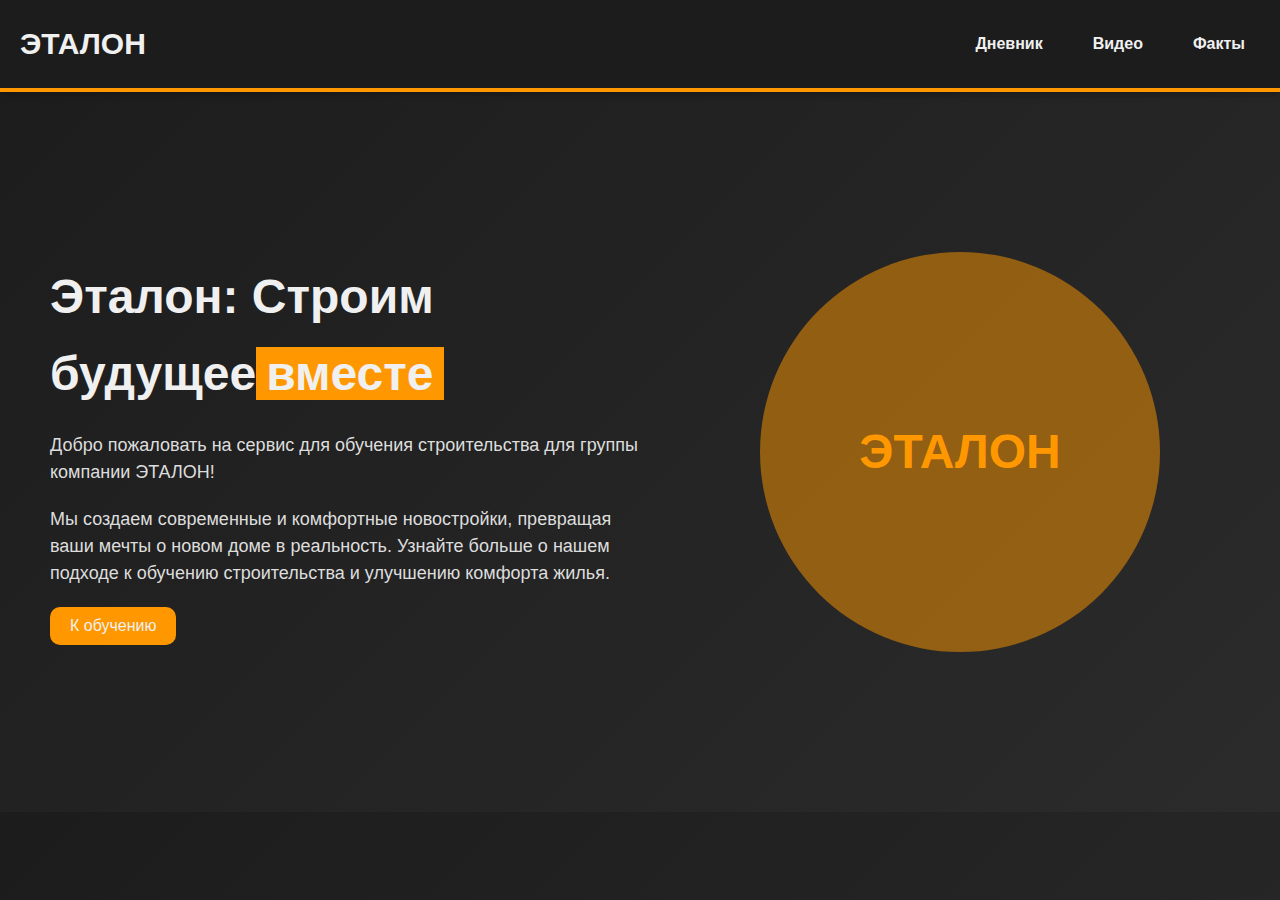
<file: index.html>
<!DOCTYPE html>
<html lang="ru">
<head>
    <meta charset="UTF-8">
    <meta name="viewport" content="width=device-width, initial-scale=1.0">
    <title>Главная страница</title>
    <link rel="stylesheet" href="styles.css">
    <link rel="icon" type="images/x-icon" href="favicon/home.ico.png">
</head>
<body>
    <header>
        <div class="header-left">
            <a href="index.html" class="logo">ЭТАЛОН</a>
        </div>
        <nav>
            <ul>
             <li><a href="diary.html">Дневник</a></li>
             <li><a href="videos.html">Видео</a></li>
             <li><a href="firste.html">Факты</a></li>
            </ul>
        </nav>
    </header>
    <main>
        <div class="content">
            <h1>Эталон: Строим будущее<span class="highlight">вместе</span></h1>
            <p>Добро пожаловать на сервис для обучения строительства для группы компании ЭТАЛОН!</p>
            <p>Мы создаем современные и комфортные новостройки, превращая ваши мечты о новом доме в реальность. 
            Узнайте больше о нашем подходе к обучению строительства и улучшению комфорта жилья.</p>
            <a href="videos.html"><button>К обучению</button></a>
        </div>
        <div class="background">
            <div class="circle"></div>
            <h2>ЭТАЛОН</h2>
        </div>
    </main>
</body>
</html>
</file>
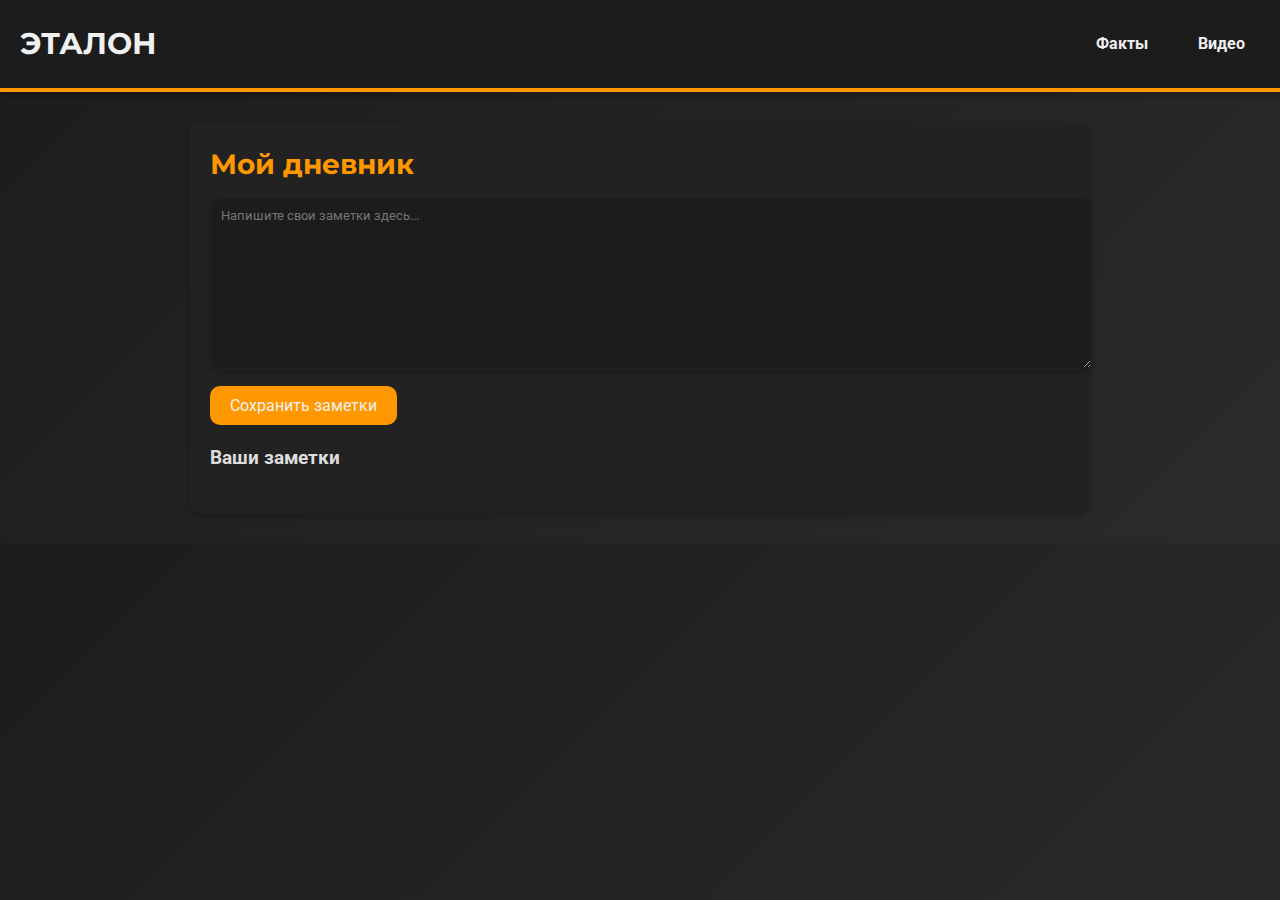
<file: diary.html>
<!DOCTYPE html>
<html lang="ru">
<head>
  <meta charset="UTF-8">
  <meta name="viewport" content="width=device-width, initial-scale=1.0">
  <title>Дневник</title>
  <link rel="stylesheet" href="styles.css">
  <link rel="preconnect" href="https://fonts.gstatic.com">
  <link href="https://fonts.googleapis.com/css2?family=Roboto:wght@400;700&display=swap" rel="stylesheet">
  <link href="https://fonts.googleapis.com/css2?family=Montserrat:wght@400;700&display=swap" rel="stylesheet">
  <link href="https://fonts.googleapis.com/css2?family=Poppins:wght@400;700&display=swap" rel="stylesheet">
  <link rel="icon" type="images/x-icon" href="favicon/home.ico.png">
</head>
<body>
  <header>
    <div class="header-left">
      <a href="index.html" class="logo">ЭТАЛОН</a>
    </div>
    <nav>
      <ul>
        <li><a href="firste.html">Факты</a></li>
        <li><a href="videos.html">Видео</a></li>
      </ul>
    </nav>
  </header>
  <div class="container">
    <section>
      <h2>Мой дневник</h2>
      <textarea id="diary-text" rows="10" cols="50" placeholder="Напишите свои заметки здесь..."></textarea>
      <button id="save-btn">Сохранить заметки</button>
      <h3>Ваши заметки</h3>
      <ul id="diary-entries"></ul>
    </section>
  </div>
  <script src="scripts.js"></script>
</body>
</html>
</file>
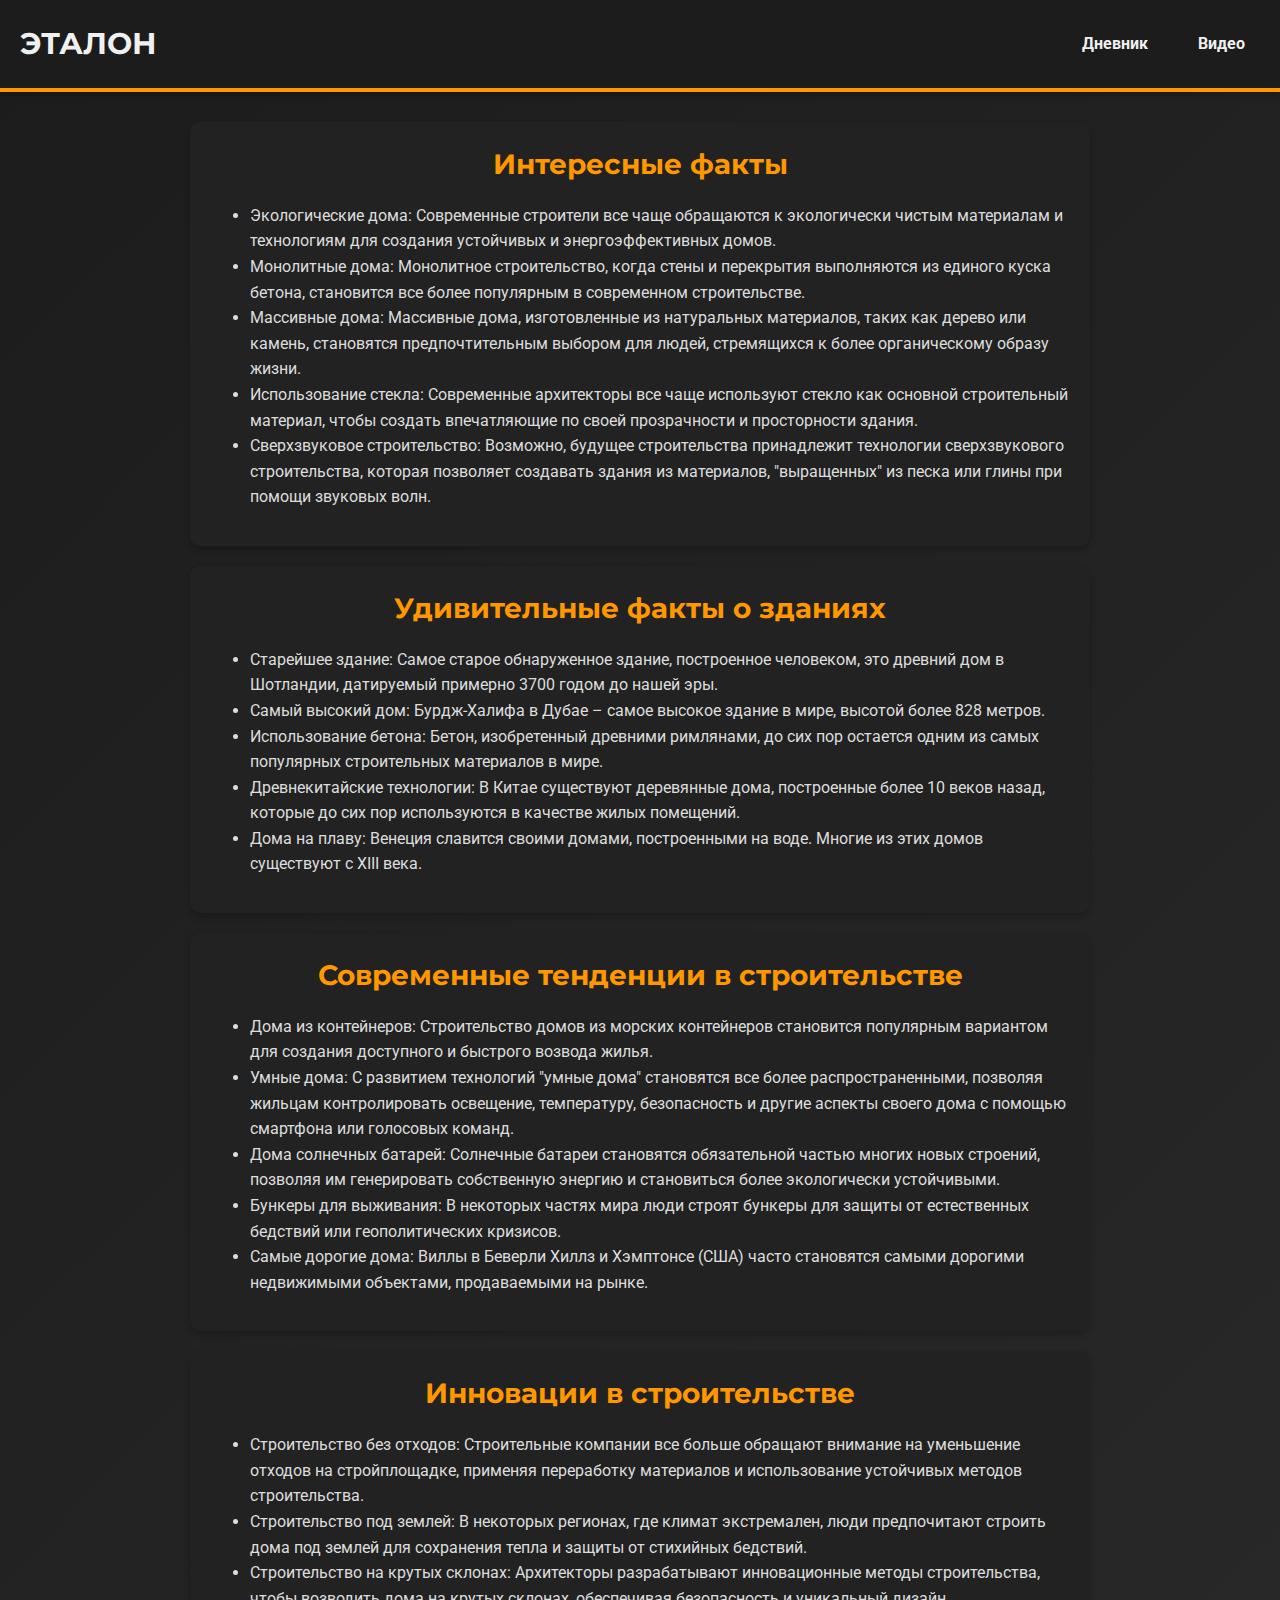
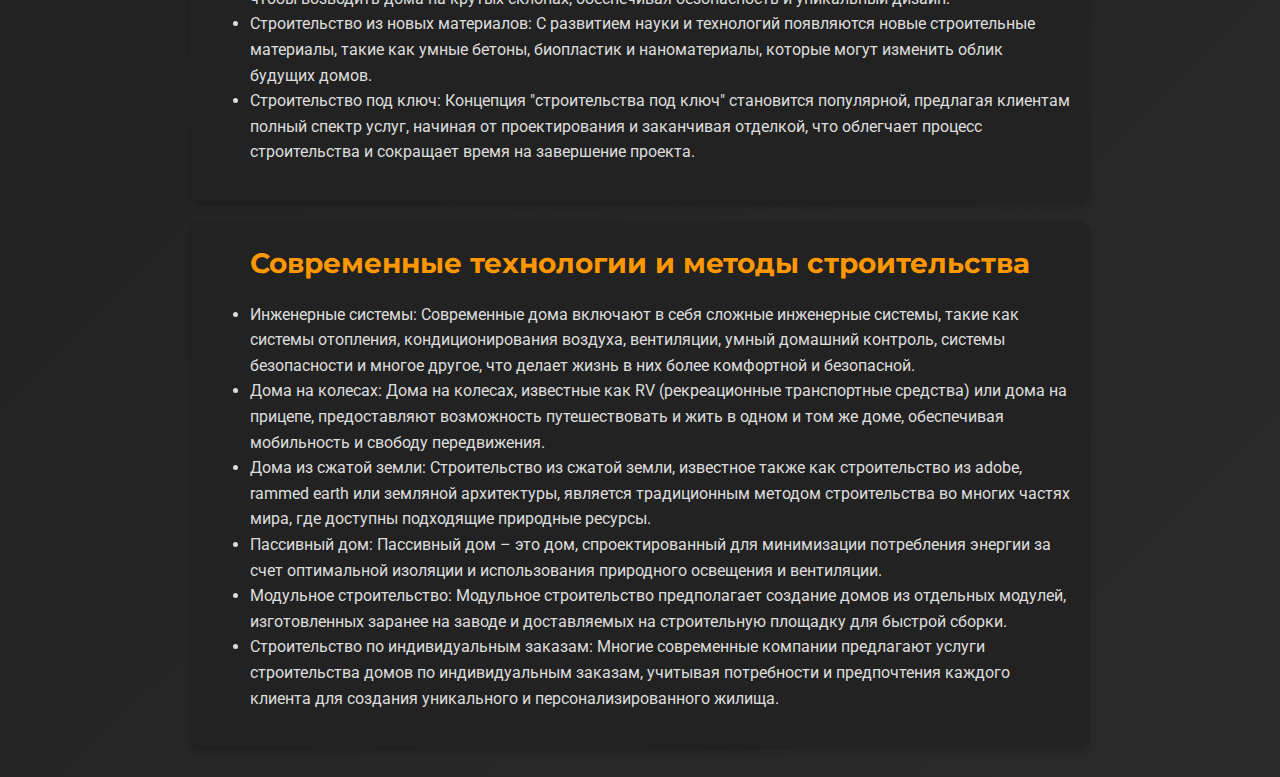
<file: firste.html>
<!DOCTYPE html>
<html lang="ru">
<head>
  <meta charset="UTF-8">
  <meta name="viewport" content="width=device-width, initial-scale=1.0">
  <title>Факты</title>
  <link rel="stylesheet" href="styles.css">
  <link rel="preconnect" href="https://fonts.gstatic.com">
  <link href="https://fonts.googleapis.com/css2?family=Roboto:wght@400;700&display=swap" rel="stylesheet">
  <link href="https://fonts.googleapis.com/css2?family=Montserrat:wght@400;700&display=swap" rel="stylesheet">
  <link rel="icon" type="images/x-icon" href="favicon/home.ico.png">
</head>
<body>
  <header>
    <div class="header-left">
      <a href="index.html" class="logo">ЭТАЛОН</a>
    </div>
    <nav class="header-right">
      <ul>
        <li><a href="diary.html">Дневник</a></li>
        <li><a href="videos.html">Видео</a></li>
      </ul>
    </nav>
  </header>
  <div class="container">
    <section>
      <h2 style="text-align: center;">Интересные факты</h2> 
      <ul id="fact-list">
        <li>Экологические дома: Современные строители все чаще обращаются к экологически чистым материалам и технологиям для создания устойчивых и энергоэффективных домов.</li>
        <li>Монолитные дома: Монолитное строительство, когда стены и перекрытия выполняются из единого куска бетона, становится все более популярным в современном строительстве.</li>
        <li>Массивные дома: Массивные дома, изготовленные из натуральных материалов, таких как дерево или камень, становятся предпочтительным выбором для людей, стремящихся к более органическому образу жизни.</li>
        <li>Использование стекла: Современные архитекторы все чаще используют стекло как основной строительный материал, чтобы создать впечатляющие по своей прозрачности и просторности здания.</li>
        <li>Сверхзвуковое строительство: Возможно, будущее строительства принадлежит технологии сверхзвукового строительства, которая позволяет создавать здания из материалов, "выращенных" из песка или глины при помощи звуковых волн.</li>
      </ul>
    </section>
    <section>
      <h2 style="text-align: center;">Удивительные факты о зданиях</h2> 
      <ul id="fact-list">
        <li>Старейшее здание: Самое старое обнаруженное здание, построенное человеком, это древний дом в Шотландии, датируемый примерно 3700 годом до нашей эры.</li>
        <li>Самый высокий дом: Бурдж-Халифа в Дубае – самое высокое здание в мире, высотой более 828 метров.</li>
        <li>Использование бетона: Бетон, изобретенный древними римлянами, до сих пор остается одним из самых популярных строительных материалов в мире.</li>
        <li>Древнекитайские технологии: В Китае существуют деревянные дома, построенные более 10 веков назад, которые до сих пор используются в качестве жилых помещений.</li>
        <li>Дома на плаву: Венеция славится своими домами, построенными на воде. Многие из этих домов существуют с XIII века.</li>
      </ul>
    </section>
    <section>
      <h2 style="text-align: center;">Современные тенденции в строительстве</h2>
      <ul id="fact-list">
        <li>Дома из контейнеров: Строительство домов из морских контейнеров становится популярным вариантом для создания доступного и быстрого возвода жилья.</li>
        <li>Умные дома: С развитием технологий "умные дома" становятся все более распространенными, позволяя жильцам контролировать освещение, температуру, безопасность и другие аспекты своего дома с помощью смартфона или голосовых команд.</li>
        <li>Дома солнечных батарей: Солнечные батареи становятся обязательной частью многих новых строений, позволяя им генерировать собственную энергию и становиться более экологически устойчивыми.</li>
        <li>Бункеры для выживания: В некоторых частях мира люди строят бункеры для защиты от естественных бедствий или геополитических кризисов.</li>
        <li>Самые дорогие дома: Виллы в Беверли Хиллз и Хэмптонсе (США) часто становятся самыми дорогими недвижимыми объектами, продаваемыми на рынке.</li>
        </ul>
        </section>
        <section>
      <h2 style="text-align: center;">Инновации в строительстве</h2>
      <ul id="fact-list">
        <li>Строительство без отходов: Строительные компании все больше обращают внимание на уменьшение отходов на стройплощадке, применяя переработку материалов и использование устойчивых методов строительства.</li>
        <li>Строительство под землей: В некоторых регионах, где климат экстремален, люди предпочитают строить дома под землей для сохранения тепла и защиты от стихийных бедствий.</li>
        <li>Строительство на крутых склонах: Архитекторы разрабатывают инновационные методы строительства, чтобы возводить дома на крутых склонах, обеспечивая безопасность и уникальный дизайн.</li>
        <li>Строительство из новых материалов: С развитием науки и технологий появляются новые строительные материалы, такие как умные бетоны, биопластик и наноматериалы, которые могут изменить облик будущих домов.</li>
        <li>Строительство под ключ: Концепция "строительства под ключ" становится популярной, предлагая клиентам полный спектр услуг, начиная от проектирования и заканчивая отделкой, что облегчает процесс строительства и сокращает время на завершение проекта.</li>
        </ul>
    </section>
    <section>
      <h2 style="text-align: center;">Современные технологии и методы строительства</h2>
      <ul id="fact-list">
        <li>Инженерные системы: Современные дома включают в себя сложные инженерные системы, такие как системы отопления, кондиционирования воздуха, вентиляции, умный домашний контроль, системы безопасности и многое другое, что делает жизнь в них более комфортной и безопасной.</li>
        <li>Дома на колесах: Дома на колесах, известные как RV (рекреационные транспортные средства) или дома на прицепе, предоставляют возможность путешествовать и жить в одном и том же доме, обеспечивая мобильность и свободу передвижения.</li>
        <li>Дома из сжатой земли: Строительство из сжатой земли, известное также как строительство из adobe, rammed earth или земляной архитектуры, является традиционным методом строительства во многих частях мира, где доступны подходящие природные ресурсы.</li>
        <li>Пассивный дом: Пассивный дом – это дом, спроектированный для минимизации потребления энергии за счет оптимальной изоляции и использования природного освещения и вентиляции.</li>
        <li>Модульное строительство: Модульное строительство предполагает создание домов из отдельных модулей, изготовленных заранее на заводе и доставляемых на строительную площадку для быстрой сборки.</li>
        <li>Строительство по индивидуальным заказам: Многие современные компании предлагают услуги строительства домов по индивидуальным заказам, учитывая потребности и предпочтения каждого клиента для создания уникального и персонализированного жилища.</li>
      </ul>
    </section>
  </div>
</body>
</html>
</file>
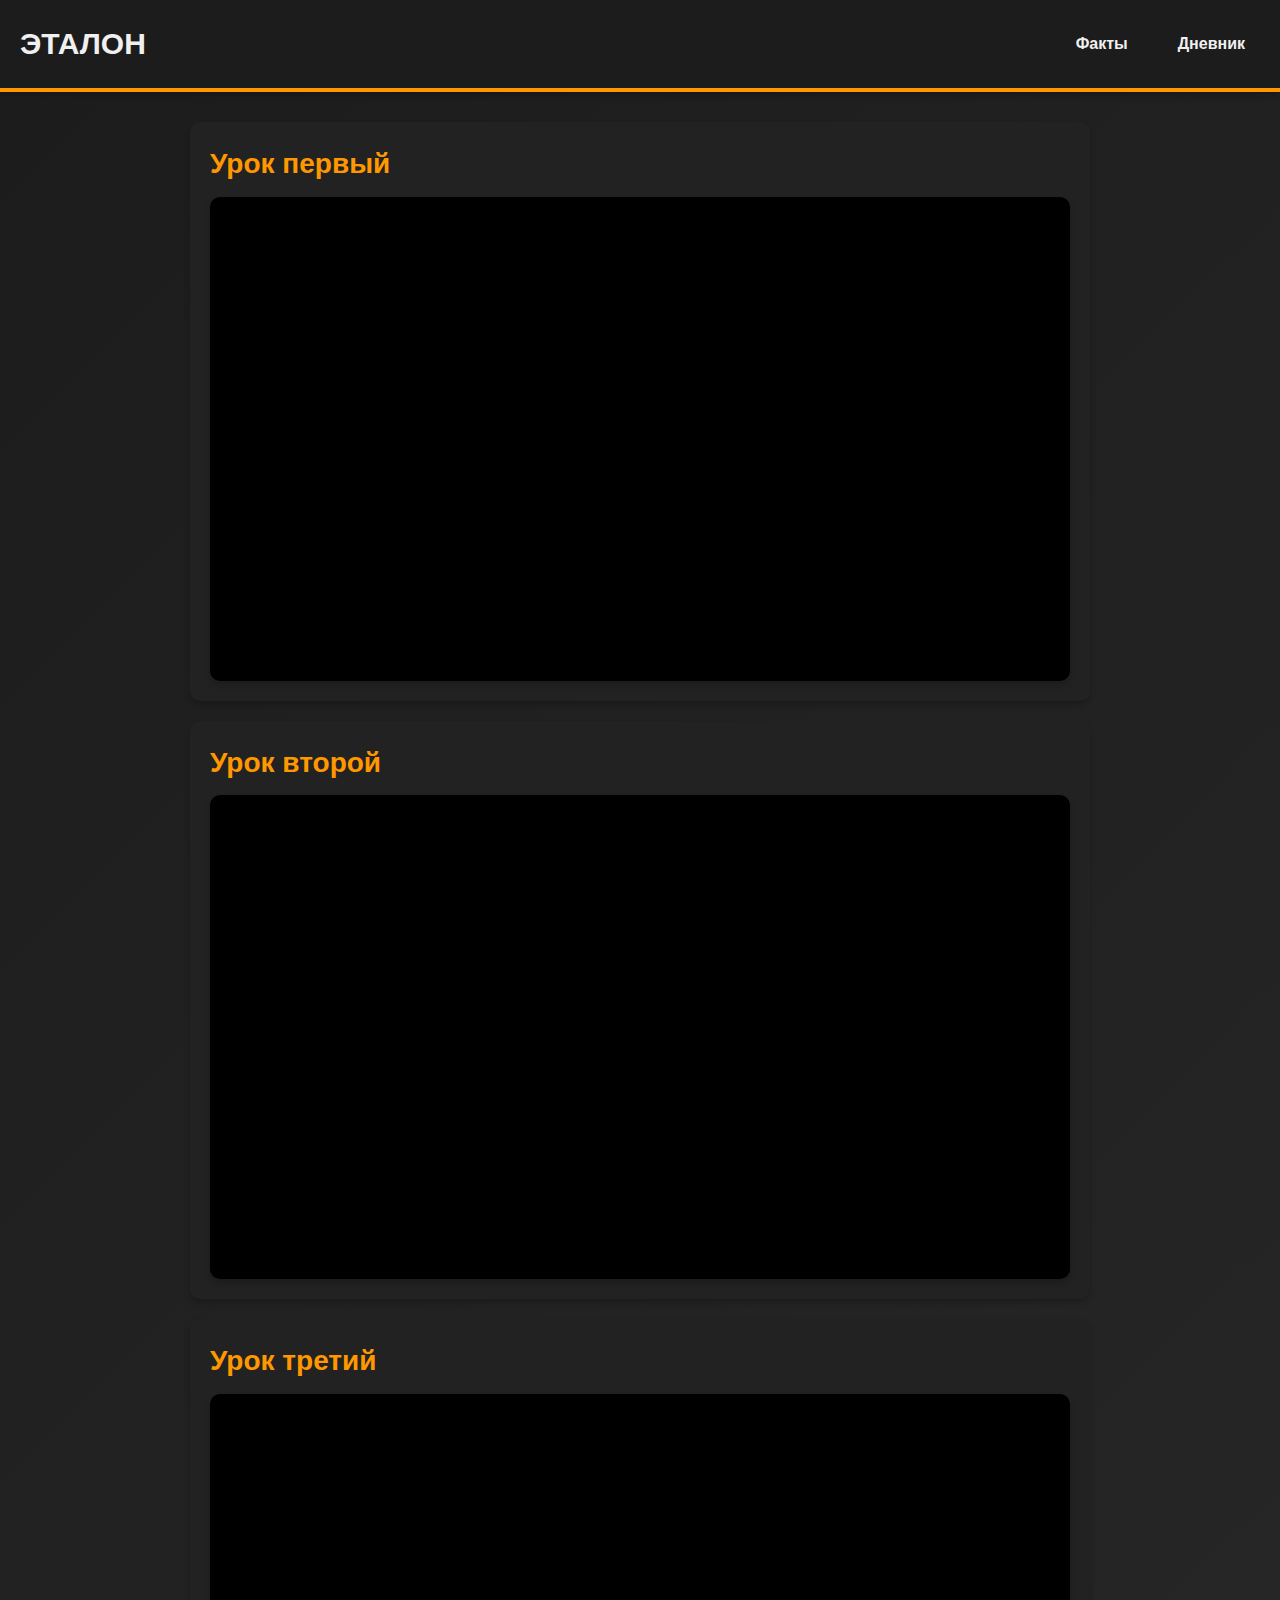
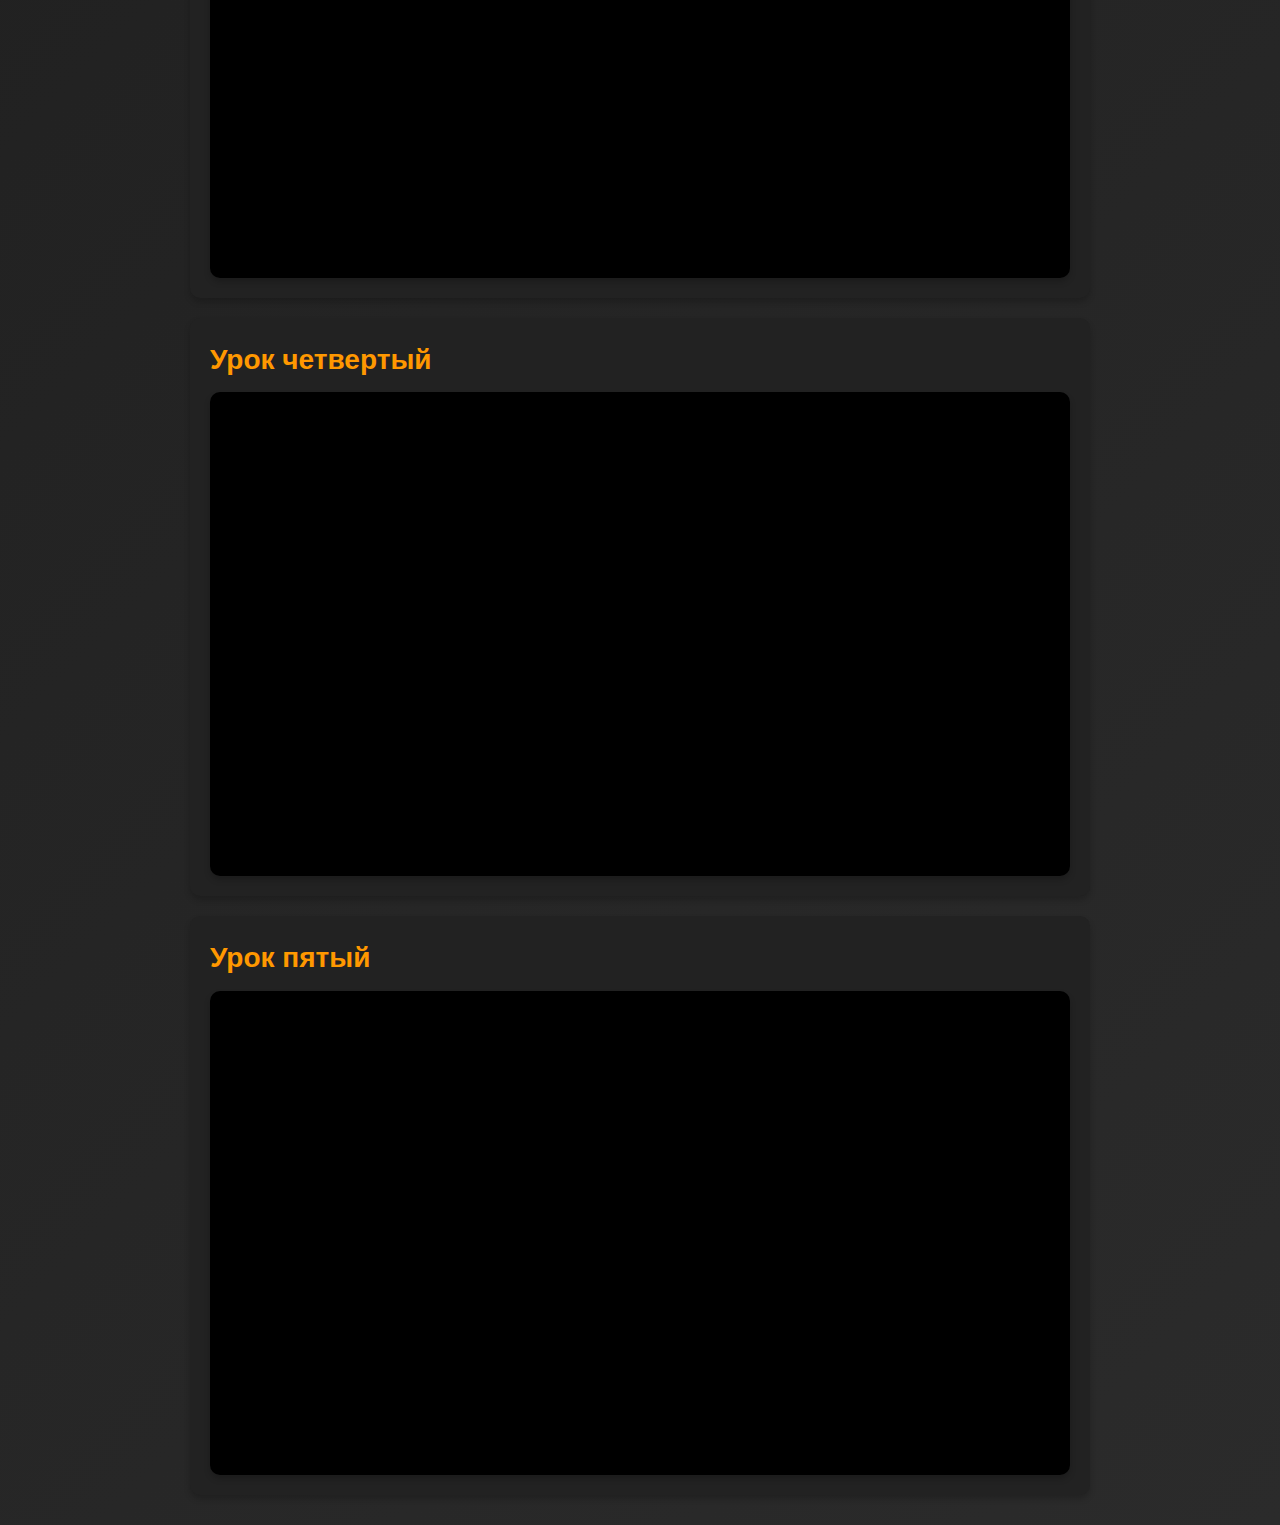
<file: videos.html>
<!DOCTYPE html>
<html lang="ru">
<head>
  <meta charset="UTF-8">
  <meta name="viewport" content="width=device-width, initial-scale=1.0">
  <title>Видео</title>
  <link rel="stylesheet" href="styles.css">
  <link rel="icon" type="image/x-icon" href="favicon/home.ico.png">
</head>
<body>
  <header>
    <div class="header-left">
      <a href="index.html" class="logo">ЭТАЛОН</a>
    </div>
    <nav>
      <ul>
        <li><a href="firste.html">Факты</a></li>
        <li><a href="diary.html">Дневник</a></li>
      </ul>
    </nav>
  </header>
  <div class="container">
    <section>
      <h2>Урок первый</h2>
      <div class="video-container">
        <iframe src="https://www.youtube.com/embed/OO63DM7hkPM" frameborder="0" allowfullscreen></iframe>
      </div>
    </section>
    <section>
      <h2>Урок второй</h2>
      <div class="video-container">
        <iframe src="https://www.youtube.com/embed/lV3247I3G-U" frameborder="0" allowfullscreen></iframe>
      </div>
    </section>
    <section>
       <h2>Урок третий</h2>
       <div class="video-container">
         <iframe src="https://www.youtube.com/embed/ti8uNoKAjqU?si=j9sk-rS2GG73erWe" frameborder="0" allowfullscreen></iframe>
       </div>
    </section>
    <section>
      <h2>Урок четвертый</h2>
      <div class="video-container">
        <iframe src="https://www.youtube.com/embed/U1gRk22xhQU?si=WuZxpKCzLrNySxWB" frameborder="0" allowfullscreen></iframe>
      </div>
    </section>
    <section>
      <h2>Урок пятый</h2>
      <div class="video-container">
        <iframe src="https://www.youtube.com/embed/N4RMEqfMn50?si=UeBIEGXxihQHRqtw" frameborder="0" allowfullscreen></iframe>
      </div>
    </section>
  </div>
</body>
</html>
</file>
<file: styles.css>
:root {
    --primary-color: #f0f0f0; /* Светло-серый */
    --secondary-color: #222222; /* Темно-серый */
    --accent-color: #ff9800; /* Оранжевый */
    --text-color: #dddddd; /* Светло-серый текст */
    --header-bg-color: #1c1c1c; /* Очень темно-серый для шапки */
    --active-link-color: #ff9800; /* Оранжевый для активной ссылки */
    --border-radius: 10px; /* Радиус для скругленных углов */
    --box-shadow: 0 4px 6px rgba(0, 0, 0, 0.2); /* Тень для элементов */
    --gradient-bg: linear-gradient(135deg, #1c1c1c, #2b2b2b); /* Градиент для фона */
}

/* Общие стили */
body {
    font-family: 'Roboto', sans-serif;
    color: var(--text-color);
    background: var(--gradient-bg);
    margin: 0;
    padding: 0;
    line-height: 1.6;
}

header {
    display: flex;
    justify-content: space-between;
    align-items: center;
    background-color: var(--header-bg-color);
    color: var(--primary-color);
    padding: 20px;
    box-shadow: var(--box-shadow);
    border-bottom: 4px solid var(--accent-color);
}

.header-left {
    display: flex;
    align-items: center;
}

.logo {
    font-family: 'Montserrat', sans-serif;
    font-size: 30px;
    font-weight: bold;
    color: var(--primary-color);
    text-decoration: none;
    margin-right: 30px;
    transition: color 0.3s ease;
}

.logo:hover {
    color: var(--active-link-color);
}

nav ul {
    list-style: none;
    padding: 0;
    margin: 0;
    display: flex;
    gap: 20px;
}

nav ul li a {
    text-decoration: none;
    font-weight: bold;
    color: var(--primary-color);
    transition: color 0.3s ease;
    padding: 10px 15px;
    border-radius: var(--border-radius);
}

nav ul li a:hover, nav ul li a.active {
    background-color: var(--secondary-color);
    color: var(--active-link-color);
}

.container {
    max-width: 900px;
    margin: 30px auto;
    padding: 0 20px;
}

section {
    margin-bottom: 20px;
    background-color: var(--secondary-color);
    border-radius: var(--border-radius);
    padding: 20px;
    box-shadow: var(--box-shadow);
    color: var(--text-color);
}

h1 {
    font-family: 'Montserrat', sans-serif;
    color: var(--primary-color);
    font-size: 36px;
    margin: 0 0 20px 0;
}

h2 {
    font-family: 'Montserrat', sans-serif;
    color: var(--accent-color);
    font-size: 28px;
    margin: 0 0 10px 0;
}

.video-container {
    position: relative;
    padding-bottom: 56.25%; 
    height: 0;
    overflow: hidden;
    max-width: 100%;
    background: #000;
    border-radius: var(--border-radius);
    box-shadow: var(--box-shadow);
}

.video-container iframe {
    position: absolute;
    top: 0;
    left: 0;
    width: 100%;
    height: 100%;
    border: 0;
    border-radius: var(--border-radius);
}

footer {
    text-align: center;
    padding: 20px;
    background-color: var(--header-bg-color);
    color: var(--primary-color);
    box-shadow: var(--box-shadow);
    border-top: 4px solid var(--accent-color);
}

button {
    background-color: var(--accent-color);
    color: var(--primary-color);
    border: none;
    padding: 10px 20px;
    font-size: 16px;
    font-family: 'Roboto', sans-serif;
    border-radius: var(--border-radius);
    cursor: pointer;
    transition: background-color 0.3s ease;
}

button:hover {
    background-color: #e68900; 
}

input, textarea {
    width: 100%;
    padding: 10px;
    margin-bottom: 10px;
    border: 1px solid var(--secondary-color);
    border-radius: var(--border-radius);
    font-family: 'Roboto', sans-serif;
    box-shadow: var(--box-shadow);
    background-color: var(--header-bg-color);
    color: var(--text-color);
}

input:focus, textarea:focus {
    border-color: var(--accent-color);
    outline: none;
}

@media (max-width: 600px) {
    header {
        flex-direction: column;
        align-items: flex-start;
    }

    .header-left {
        margin-bottom: 10px;
    }

    .container {
        padding: 0 10px;
    }
}

main {
    display: flex;
    align-items: center;
    justify-content: space-between;
    height: 80vh;
    padding: 0 50px;
    position: relative;
}

.content {
    max-width: 50%;
}

.content h1 {
    font-size: 48px;
    margin: 0;
}

.highlight {
    background-color: var(--accent-color);
    padding: 0 10px;
}

.content p {
    font-size: 18px;
    line-height: 1.5;
    margin: 20px 0;
}

.background {
    position: absolute;
    right: 0;
    width: 50%;
    height: 100%;
    display: flex;
    align-items: center;
    justify-content: center;
    flex-direction: column;
}

.circle {
    width: 400px;
    height: 400px;
    border-radius: 50%;
    background: rgba(255, 152, 0, 0.5);
    position: absolute;
}

.background h2 {
    font-size: 48px;
    z-index: 1;
    margin: 0;
    color: var(--accent-color);
}

@media (max-width: 768px) {
    header {
        flex-direction: column;
        text-align: center;
    }

    nav ul {
        flex-direction: column;
    }

    nav ul li {
        margin: 10px 0;
    }

    h1 {
        font-size: 28px;
    }

    button {
        width: 100%;
        box-sizing: border-box;
    }

    .background .circle {
        width: 80px;
        height: 80px;
    }

    .content {
        padding: 10px;
    }

    main {
        flex-direction: column;
        align-items: center;
        height: auto;
    }

    .content {
        max-width: 100%;
        text-align: center;
    }

    .background {
        position: static;
        width: 100%;
        height: auto;
        margin-top: 20px;
    }

    .circle {
        width: 200px;
        height: 200px;
    }
}
</file>
